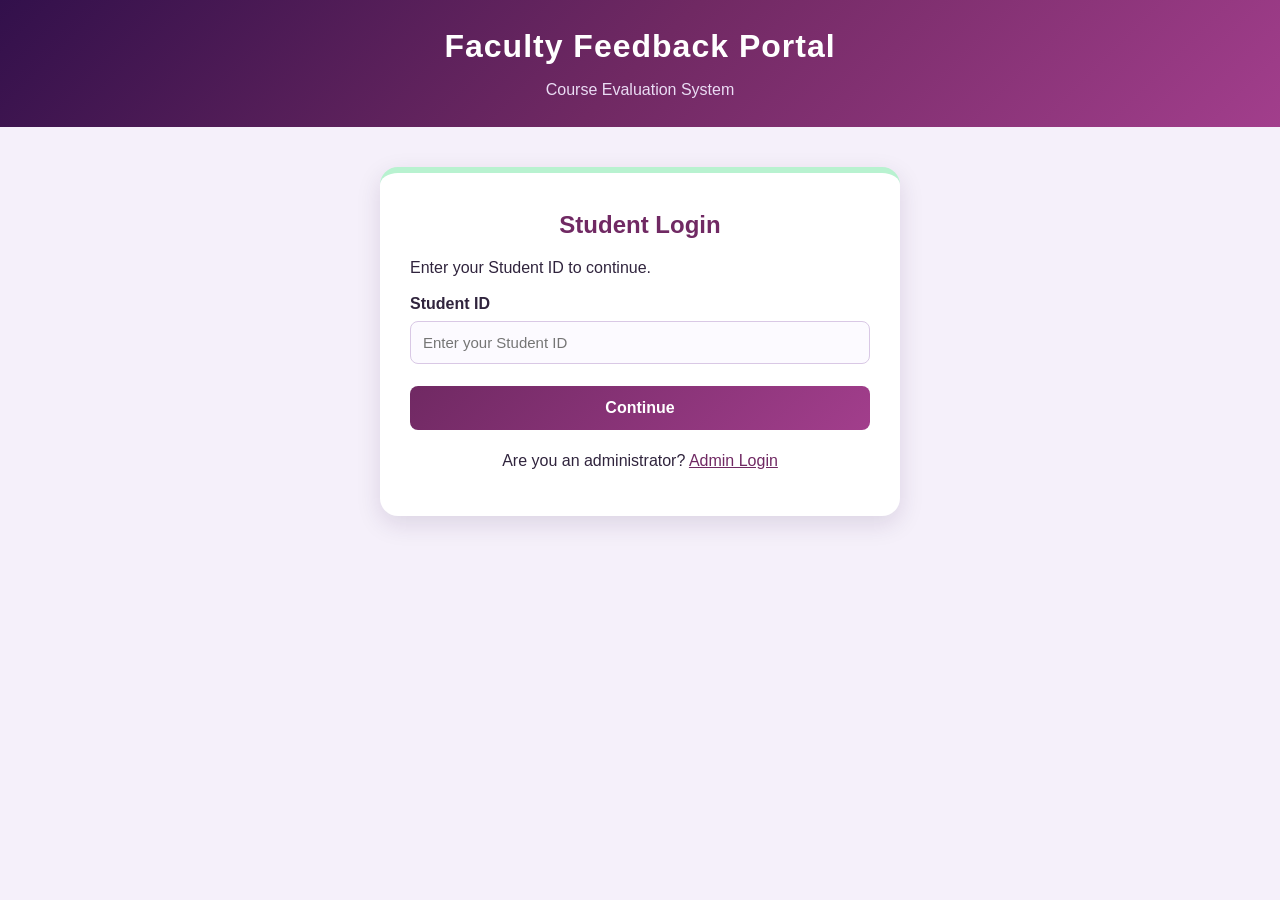
<file: index.html>
<!DOCTYPE html>
<html lang="en">
<head>
    <meta charset="UTF-8">
    <meta name="viewport" content="width=device-width, initial-scale=1.0">
    <link rel="stylesheet" href="style.css">
    <title> Document</title>
</head>
<body>
<header>
        <h1>Faculty Feedback Portal</h1>
        <p>Course Evaluation System</p>
    </header>

    <main class="container">
        <h2>Student Login</h2>
        <p>Enter your Student ID to continue.</p>

        <form id="studentLoginForm">
            <label for="studentId">Student ID</label>
            <input type="text" id="studentId"
                   placeholder="Enter your Student ID" required>

            <button type="submit">Continue</button>
        </form>

        <p id="message" class="message"></p>

        <p class="center">
            Are you an administrator?
            <a href="admin-login.html">Admin Login</a>
        </p>
    </main>

    <script src="script.js"></script>
</body>
</html>
</file>
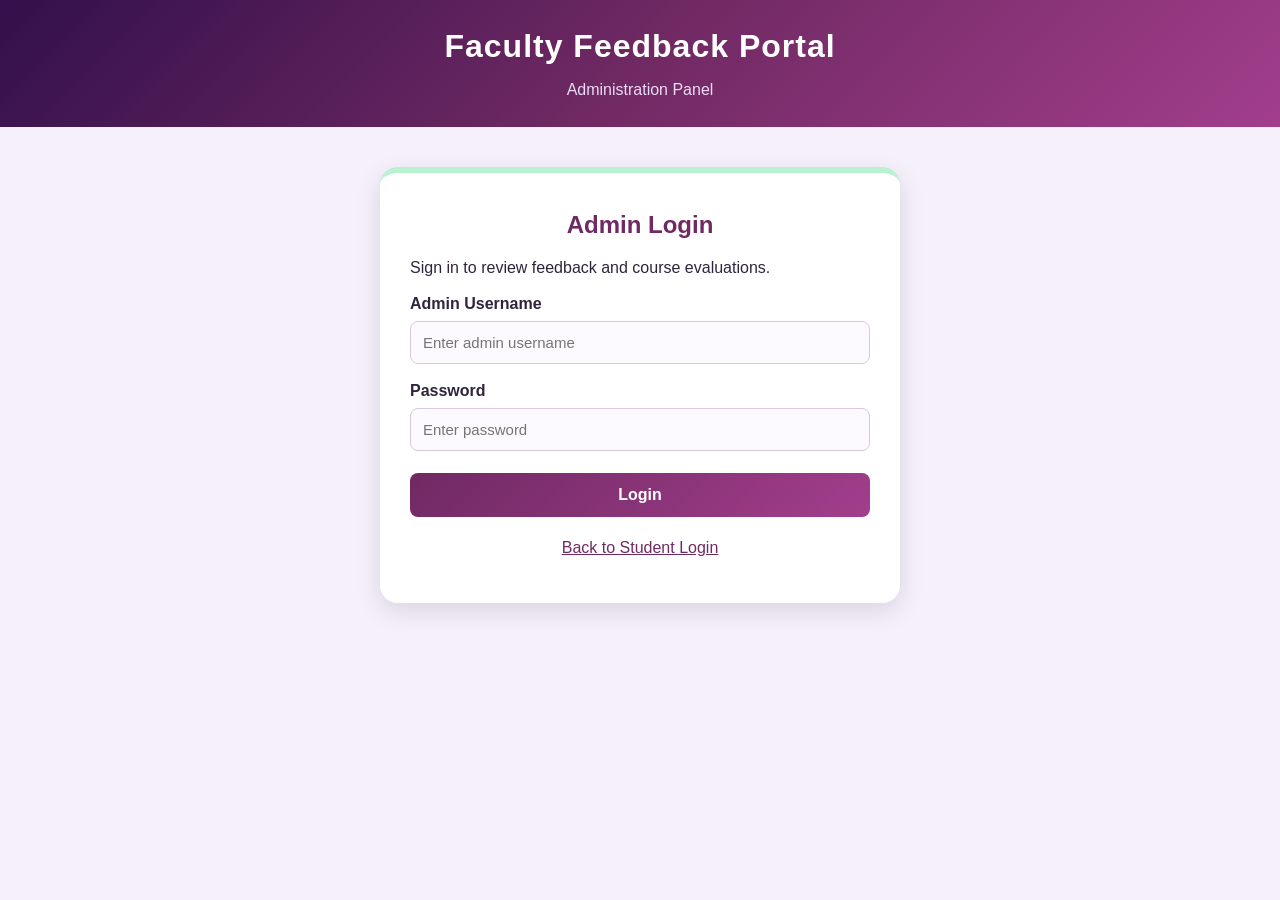
<file: admin-login.html>
<!DOCTYPE html>
<html lang="en">
<head>
    <meta charset="UTF-8">
    <meta name="viewport" content="width=device-width, initial-scale=1.0">
    <title>Document</title>
    <link rel = "stylesheet" href = "style.css">
</head>
<body>
    <header>
        <h1>Faculty Feedback Portal</h1>
        <p>Administration Panel</p>
    </header>

    <main class="container">
        <h2>Admin Login</h2>
        <p>Sign in to review feedback and course evaluations.</p>

        <form id="adminLoginForm">
            <label for="adminUsername">Admin Username</label>
            <input type="text" id="adminUsername"
                   placeholder="Enter admin username" required>

            <label for="adminPassword">Password</label>
            <input type="password" id="adminPassword"
                   placeholder="Enter password" required>

            <button type="submit">Login</button>
        </form>

        <p id="adminMessage" class="message"></p>

        <p class="center">
            <a href="index.html">Back to Student Login</a>
        </p>
    </main>

    <script src="admin.js"></script>
</body>
</html>
</file>
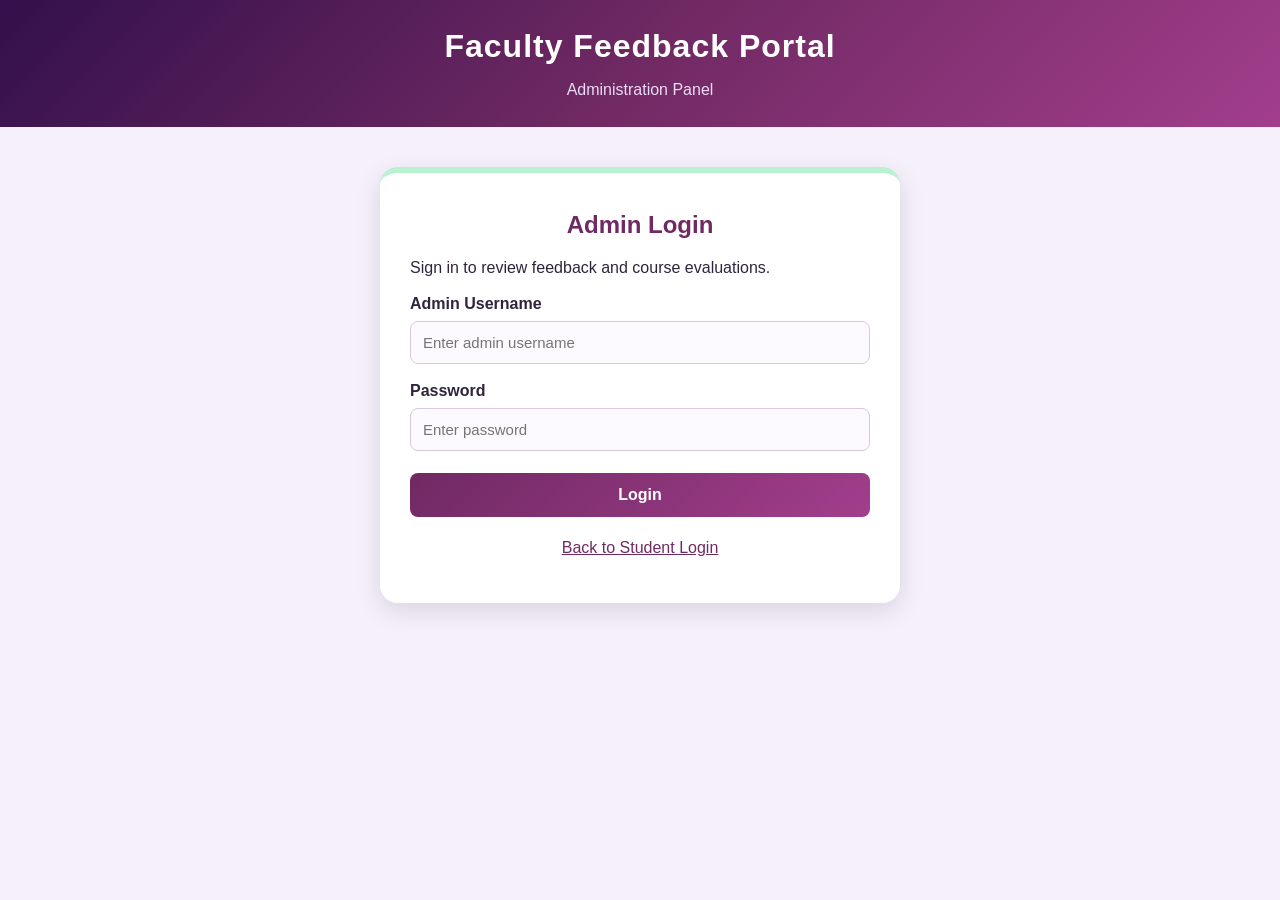
<file: admin.html>
<!DOCTYPE html>
<html lang="en">
<head>
    <meta charset="UTF-8">
    <meta name="viewport" content="width=device-width, initial-scale=1.0">
    <title>Admin Dashboard</title>
    <link rel="stylesheet" href="style.css">
</head>
<body>
    <header>
        <h1>Admin Dashboard</h1>
        <p>Faculty Feedback & Course Evaluation</p>
    </header>

    <main class="container">
        <h2>Feedback Overview</h2>

        <div class="stats">
            <div class="stat-card">
                <p>Total Responses</p>
                <h3 id="totalFeedback">0</h3>
            </div>

            <div class="stat-card">
                <p>Overall Average</p>
                <h3 id="averageRating">0.0 / 5</h3>
            </div>
        </div>

        <hr>

        <h2>Course-wise Analysis</h2>
        <div id="courseReport">
            <p>No feedback submitted yet.</p>
        </div>

        <hr>

        <h2>Faculty-wise Analysis</h2>
        <div id="facultyReport">
            <p>No feedback submitted yet.</p>
        </div>

        <hr>

        <h2>Submitted Feedback</h2>
        <div id="feedbackList">
            <p>No feedback submitted yet.</p>
        </div>

        <button type="button" onclick="logout()">Logout</button>
    </main>

    <script src="admin.js"></script>
</body>
</html>
</file>
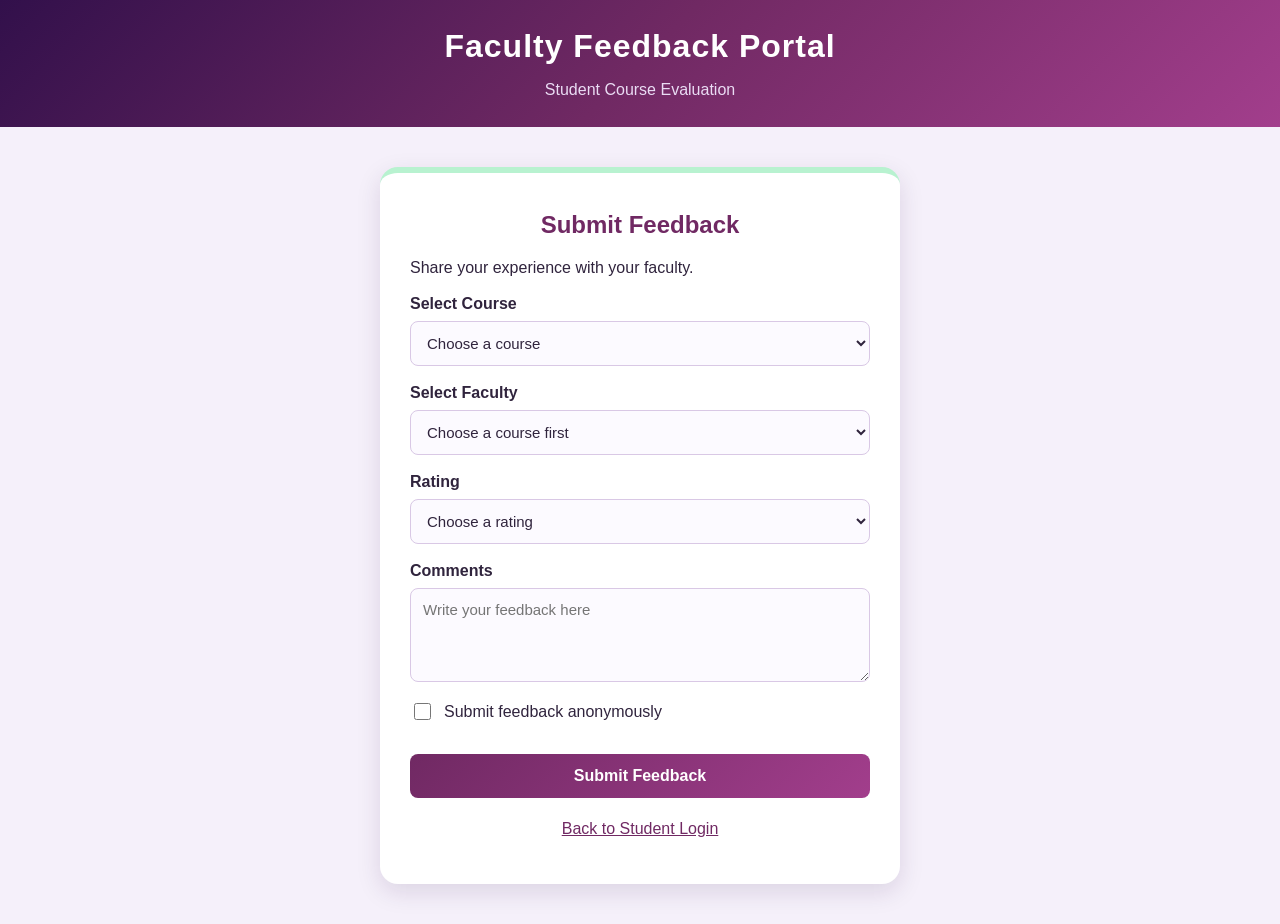
<file: feedback.html>
<!DOCTYPE html>
<html lang="en">
<head>
    <meta charset="UTF-8">
    <meta name="viewport" content="width=device-width, initial-scale=1.0">
    <title>Submit Feedback</title>
    <link rel="stylesheet" href="style.css">
</head>
<body>
    <header>
        <h1>Faculty Feedback Portal</h1>
        <p>Student Course Evaluation</p>
    </header>

    <main class="container">
        <h2>Submit Feedback</h2>
        <p>Share your experience with your faculty.</p>

        <form id="feedbackForm">
            <label for="course">Select Course</label>
            <select id="course" required>
                <option value="">Choose a course</option>
                <option value="Python Programming">Python Programming</option>
                <option value="Mathematics">Mathematics</option>
                <option value="Internet Programming">Internet Programming</option>
                <option value="Environmental Studies">Environmental Studies</option>
            </select>

            <label for="faculty">Select Faculty</label>
            <select id="faculty" required>
                <option value="">Choose a course first</option>
            </select>

            <label for="rating">Rating</label>
            <select id="rating" required>
                <option value="">Choose a rating</option>
                <option value="5">5 - Excellent</option>
                <option value="4">4 - Very Good</option>
                <option value="3">3 - Good</option>
                <option value="2">2 - Fair</option>
                <option value="1">1 - Poor</option>
            </select>

            <label for="comments">Comments</label>
            <textarea id="comments" rows="4"
                      placeholder="Write your feedback here"
                      required></textarea>

            <label class="checkbox-label" for="anonymous">
                <input type="checkbox" id="anonymous">
                Submit feedback anonymously
            </label>

            <button type="submit">Submit Feedback</button>
        </form>

        <p id="feedbackMessage" class="message"></p>

        <p class="center">
            <a href="index.html">Back to Student Login</a>
        </p>
    </main>

    <script src="feedback.js"></script>
</body>
</html>
</file>
<file: style.css>
* {
    box-sizing: border-box;
}

body {
    margin: 0;
    font-family: Arial, sans-serif;
    background: #F5F0FA;
    color: #30243D;
}

header {
    background: linear-gradient(135deg, #32104B, #702963, #A23E8C);
    color: white;
    text-align: center;
    padding: 28px 16px;
}

header h1 {
    margin: 0 0 10px;
    letter-spacing: 1px;
}

header p {
    color: #EADCF4;
    margin-bottom: 0;
}

.container {
    background: white;
    width: 520px;
    max-width: 92%;
    margin: 40px auto;
    padding: 30px;
    border-radius: 18px;
    border-top: 6px solid #B8F2D0;
    box-shadow: 0 8px 25px #32104B20;
}

h2 {
    color: #702963;
    text-align: center;
    margin-top: 8px;
}

h3 {
    color: #702963;
}

label {
    display: block;
    margin-top: 18px;
    margin-bottom: 8px;
    font-weight: bold;
}

input:not([type="checkbox"]),
select,
textarea {
    display: block;
    width: 100%;
    padding: 12px;
    border: 1px solid #D9C8E5;
    border-radius: 8px;
    background: #FCFAFF;
    font-family: Arial, sans-serif;
    font-size: 15px;
    color: #30243D;
}

input:focus,
select:focus,
textarea:focus {
    outline: 2px solid #B58AD4;
    border-color: #702963;
}

textarea {
    resize: vertical;
}

input[type="checkbox"] {
    accent-color: #702963;
    width: 17px;
    height: 17px;
    vertical-align: middle;
}

.checkbox-label {
    display: flex;
    align-items: center;
    gap: 10px;
    font-weight: normal;
    line-height: 1.5;
}

button {
    width: 100%;
    margin-top: 22px;
    padding: 13px;
    background: linear-gradient(135deg, #702963, #A23E8C);
    color: white;
    border: none;
    border-radius: 8px;
    font-size: 16px;
    font-weight: bold;
    cursor: pointer;
}

button:hover {
    background: linear-gradient(135deg, #4A175F, #702963);
}

a {
    color: #702963;
}

.center {
    text-align: center;
    margin-top: 22px;
}

.message {
    text-align: center;
    margin-top: 16px;
    line-height: 1.5;
}

.stats {
    display: grid;
    grid-template-columns: repeat(2, minmax(0, 1fr));
    gap: 14px;
    margin: 22px 0;
}

.stat-card {
    padding: 18px;
    background: #F5F0FA;
    border-radius: 12px;
    text-align: center;
}

.stat-card p {
    margin: 0;
}

.stat-card h3 {
    font-size: 28px;
    margin-bottom: 0;
}

.report-item {
    margin: 18px 0;
}

.report-heading {
    display: flex;
    justify-content: space-between;
    gap: 12px;
    margin-bottom: 7px;
}

.bar-background {
    height: 12px;
    background: #EADCF4;
    border-radius: 10px;
    overflow: hidden;
}

.bar-fill {
    height: 100%;
    background: linear-gradient(90deg, #702963, #A23E8C);
    border-radius: 10px;
}

.feedback-card {
    border: 1px solid #E4D7ED;
    background: #FCFAFF;
    border-radius: 10px;
    padding: 15px;
    margin: 12px 0;
    overflow-wrap: anywhere;
}

.feedback-card p {
    line-height: 1.5;
}

hr {
    border: none;
    border-top: 1px solid #E4D7ED;
    margin: 25px 0;
}

.secondary-button {
    background: #EADCF4;
    color: #4A175F;
}

.secondary-button:hover {
    background: #D9C8E5;
}

@media (max-width: 500px) {
    .container {
        padding: 22px;
        margin: 24px auto;
    }

    header h1 {
        font-size: 25px;
    }

    .stats {
        grid-template-columns: 1fr;
    }
}
</file>
